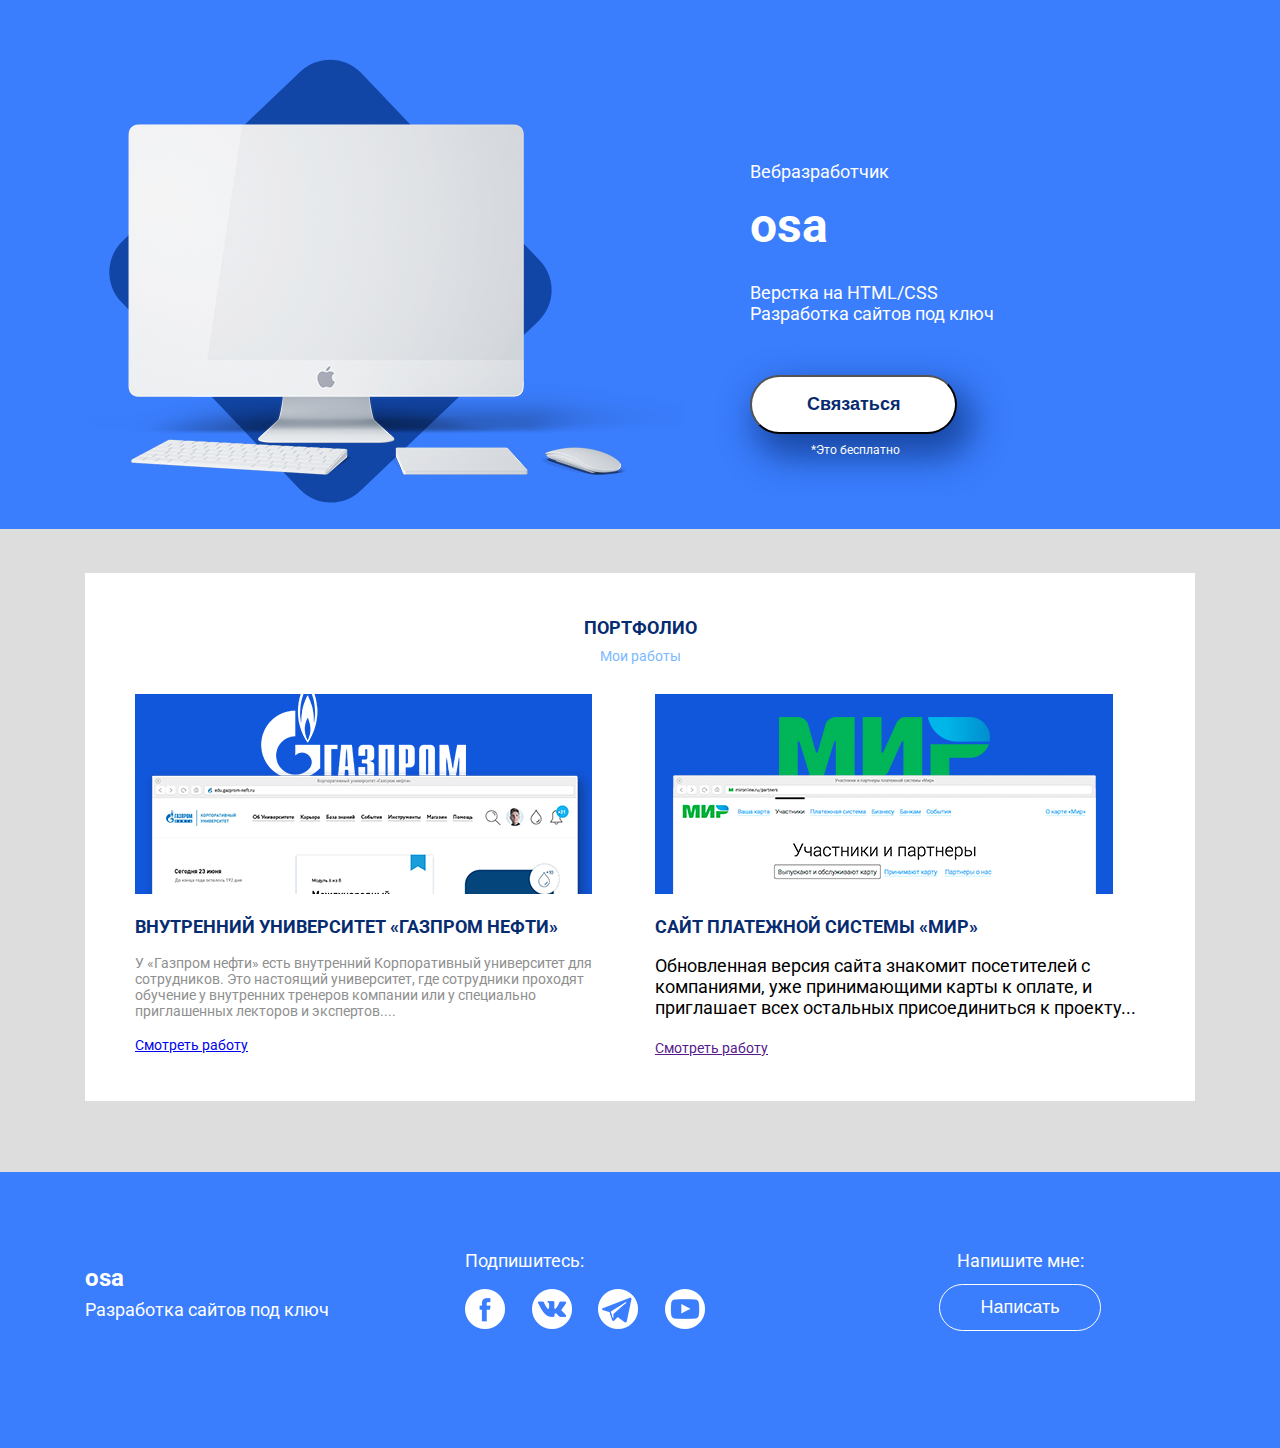
<file: index.html>
<!DOCTYPE html>
<html lang="en">
<head>
	  <!-- Важная техническая информация для браузера -->
		<meta charset="utf-8">
		<meta http-equiv="X-UA-Compatible" content="IE=edge">
		<meta name="viewport" content="width=device-width, initial-scale=1">

		<!-- Информация об Авторе и описание проекта -->
		<meta name="description" content="Сайт разработчика osa">
		<meta name="auyhor" content="osa">

		<!-- Иконка, которая будет на вкладке в браузере -->
		<link rel="icon" href="/favicon.ico">
		<!-- Заголовок на вкладке в браузере -->
		<title>osa</title>
		<!-- Шрифты от Google -->
		<link href="https://fonts.googleapis.com/css?family=Roboto:400,700&amp;subset=cyrillic" rel="stylesheet">

		<!-- Подключаем наш файл со стилями, который находится в папке css-->
		<link rel="stylesheet" href="css/bootstrap-grid.min.css">
		<link href="css/style.css" rel="stylesheet">

</head>

<body>
 <!-- Тут будет cодержимое будущего сайта -->
<header>
<div class="container">
	<div class="row">
		<div class="col-lg-7">
		<img class="header-img" src="img/main-img.png" alt="Монитор">
		</div>
		<!-- /.col-7 -->
		<div class="col-xl-5">
		<p class="header-pretitle">Вебразработчик</p>
		<h1 class="header-title">osa</h1>
		<p class="header-subtitle">Верстка на HTML/CSS<br>
		 Разработка сайтов под ключ</p>
		<div class="header-button-block">
			<button class="header-button">Связаться</button>
			<small>*Это бесплатно</small> 
		</div>
		</div>
		<!-- /.col-5 -->
        </div>
		<!-- /.row -->
	</div>
	<!-- /.container -->
	

<!-- /.row -->
</header>

<section class="portfolio">
	<div class="container">
	<div class="portfolio-block">
	<h2 class="portfolio-title">Портфолио</h2>
	<p class="portfolio-subtitle">Мои работы</p>
	<div class="row">
		<div class="col-md-6">
			<div class="portfolio-col-1">
		<img src="img/portfolio img-1.jpg" alt="Газпром">
		<h3>внутренний университет «Газпром нефти»</h3>	
		<p class="portfolio-text">У «Газпром нефти» есть внутренний Корпоративный университет для сотрудников. Это настоящий университет, где сотрудники проходят обучение у внутренних тренеров компании или у специально приглашенных лекторов и экспертов....</p>
		<a href="#">Смотреть работу</a>
	</div>
		</div>
		<!-- /.col-6 -->
		<div class="col-6">
			<div class="portfolio-col-2"><img src="img/portfolio img-2.png" alt="Мир">
			<h3>Сайт платежной системы «Мир»</h3>
			<p>Обновленная версия сайта знакомит посетителей с компаниями, уже принимающими карты к оплате, и приглашает всех остальных присоединиться к проекту...</p>
			<a href="">Смотреть работу</a>
		</div>
		<!-- /.col-6 -->
		</div>	
	</div>

</div> 
	
</section>
<footer>
	<div class="container">
	<div class="row">
		<div class="col-md-4">
			<h4 class="footer-author">osa</h4>
			<p class="footer-text">Разработка сайтов под ключ</p>
		</div>
		<div class="col-4">
			<div class="social/-block">
				<p>Подпишитесь:</p>
				<a href="#"><img src="img/socials/4-layers.png"></a>
				
			</div>
		</div>
		<div class="col-4">
			<div class="footer-cta-block">
				<p class="footer-cta">Напишите мне:</p>
			<button class="footer-button">Написать</button>
			</div>
	</div>
</div>
<!-- / .row -->
</div>
<!-- / .container -->
</footer>
	

</body>
</html>
</file>
<file: css/style.css>
/* Здесь будут храниться стили нашего сайта */
body{
	margin: 0;
	font-family: 'Roboto';
	font-size: 18px;
}
img {
	max-width: 100%;
}

header{
	padding-top: 59px;
	padding-bottom: 22px;
	background-color: #3a7dfd;
	color: #ffffff;
}
.header-pretitle{
	margin-top: 102px;
}

.header-title{
	font-size: 48px;
	font-weight: 700px;
	line-height: 46.81px;
	margin-top: 21px;
}
.header-subtitle{
	margin-top: 20px;
}
.header-button{
box-shadow: 10px 17px 34px 6px rgba(18, 61, 145, 0.83);
border-radius: 50px;
background-color: #ffffff;
color: #072b6f;
font-size: 18px;
font-weight: 700;
padding: 17px 55px;
margin-top: 33px; 
}
header small{
	font-size: 12px;
	display: block;
	text-align: center;
	margin-top: 9px; 
}
.header-button-block{
	max-width: 210px;
}

/* секция портфолио */
.portfolio{
	background-color: #dddddd;
	padding-top: 44px;
	padding-bottom: 71px;
}
.portfolio-block{
	background-color: #fff;
	padding-top: 29px;
	padding-bottom: 44px;

}
 .portfolio-title{
	text-transform: uppercase;
	font-size: 18px;
	color: #072b6f;
	margin-bottom: 10px;

}
.portfolio-subtitle{
 	margin-top:10px;
 	margin-bottom: 30px;
 	font-size: 14px;
 	color: #7bb9ff;
 }

.portfolio-title,.portfolio-subtitle{
text-align: center;
}
.portfolio-col-1{
	padding-left: 50px;
	
}
.portfolio-col-2{
	
	padding-right: : 50px;
	}
	.portfolio-block h3{
		/* Stile for "внутренний"*/
color: #072b6f;
font-family: Roboto;
font-size: 18px;
font-weight: 700;
text-transform: uppercase;

	}
	.portfolio-block a {
		/* Style for "Смотреть pab" */
font-size: 14px;
font-weight: 400;
text-decoration: underline;
	}
	.portfolio-text {
		/* Stile for "У "Газпром"*/
	/* Style for "У «Газпром" */
color: #8f8f8f;
font-size: 14px;
font-weight: 400;

	}
	/*  оформление подвала*/
	footer {
		background-color: #3a7dfd;
		color: #fff;
		padding-top: 60px;
		padding-bottom: 110px;
	}

.footer-author{
	font-size: 24px;
	margin-bottom: 7px;

}
.footer-text{
	margin-top:0;
}
.social-block{
	text-align: center;
}
.social-block a {
	display:inline-block;
	margin-left: 13px;
	margin-right: 13px;
}
.footer-cta-block{
	text-align: center;

}
.footer-cta{
	margin-bottom: 13px;

}
.footer-button{
	display: inline-block;
	border: 1px solid #ffffff;
	background-color: transparent;
	color: #fff;
	font-size: 18px;
	border-radius: 50px;
	padding: 12px 40px;

}

@media (max-width: 1200px;){
.header-pretitle{
	margin-top: 60px;
}
}

@media (max-width: 992px){
	.header-img{
		display: none;
	}
	.header-pretitle{
	margin-top: 10px;
}
.footer-author{
	font-size: 16px;
}
.footer-text{
	font-size: 14px;
}
.social-block a {
	margin-left: 5px;
	margin-right: 5px;
}
.social-block img {
	width: 30px;
}
.footer-button{
	font-size: 14px;
	padding: 8px 35px; 

}
}

@media (max-width: 768px;){
	.portfolio-col-1 {
		padding-left: 20px;
		padding-right: 20px;
		margin-bottom: 40px: 
	}
	.portfolio-col-2 {
		padding-left: 20px;
		padding-right: 20px;
}
.footer-autor, footer-text{
	text-align: center;
}
}
</file>
